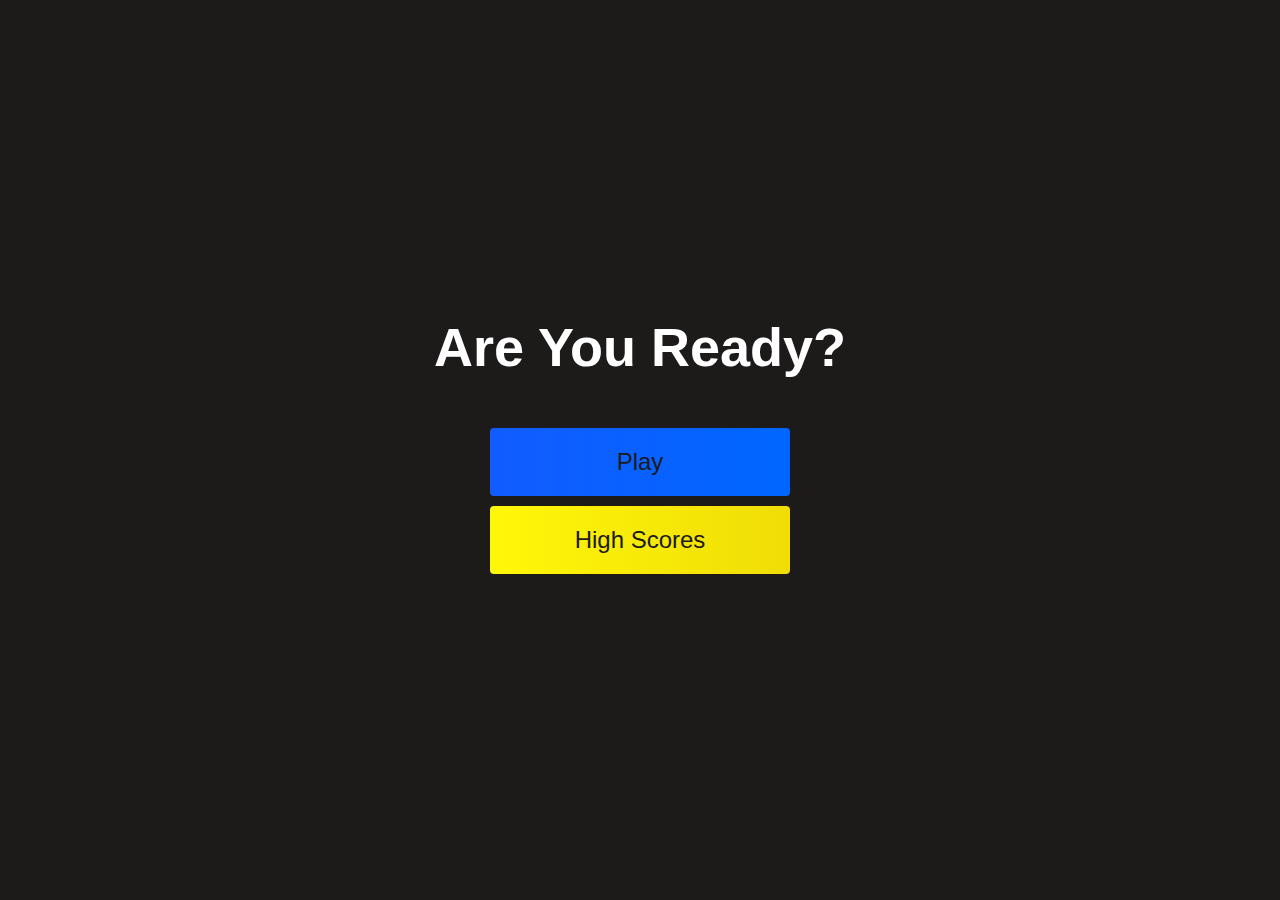
<file: index.html>
<!DOCTYPE html>
<html lang="en">
<head>
    <meta charset="UTF-8">
    <meta name="viewport" content="width=device-width, initial-scale=1.0">
    <title>Home Page</title>
    <link rel="stylesheet" href="/assets/style.css">
</head>
<body>
    <div class="container">
        <div id="home" class="flex-column flex-center">
            <h1>Are You Ready?</h1>
            <a href="/game.html" class="btn">Play</a>
            <a href="/highscores.html" id="highscore-btn" class="btn">High Scores</a>
        </div>
    </div>
    
</body>
</html>
</file>
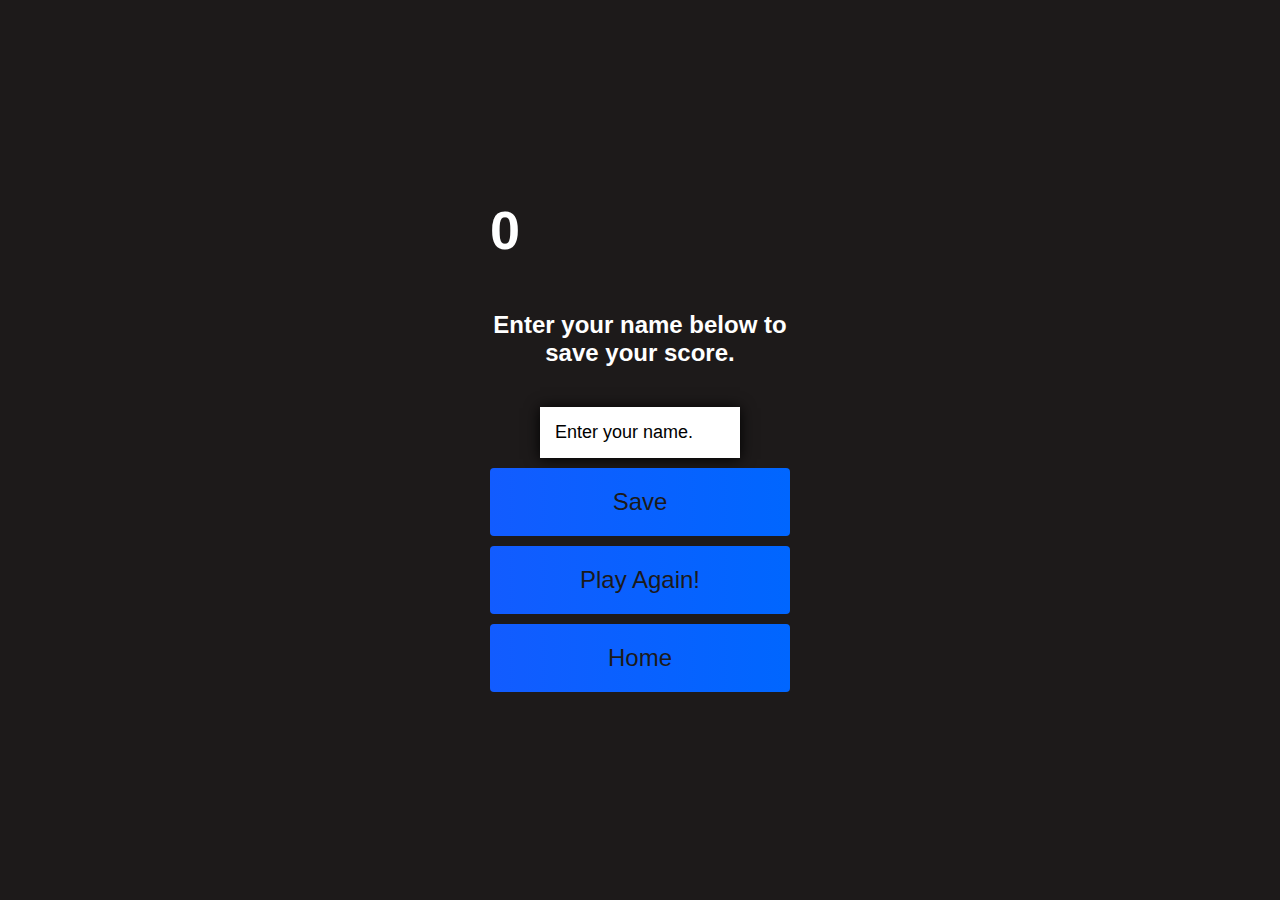
<file: end.html>
<!DOCTYPE html>
<html lang="en">
<head>
    <meta charset="UTF-8">
    <meta name="viewport" content="width=device-width, initial-scale=1.0">
    <title>High Scores</title>
    <link rel="stylesheet" href="assets/style.css"
</head>
<body>
    <div class="container">
        <div id="end" class="flex-container flex-column">
            <h1 id="finalScore">0</h1>
            <form class="end-form-container">
                <h2 id="end-text">
                    Enter your name below to save your score.
                </h2>
                <input type="text" name="name" id="username" placeholder="Enter your name.">
                <button class="btn" id="saveScoreBtn" type="submit" onClick="saveHighScore(event)" disabled>Save</button>
            </form>
            <a href="game.html" class="btn">Play Again!</a>
            <a href="index.html" class="btn">Home</a>
        </div>
    </div>
</body>
</html>
</file>
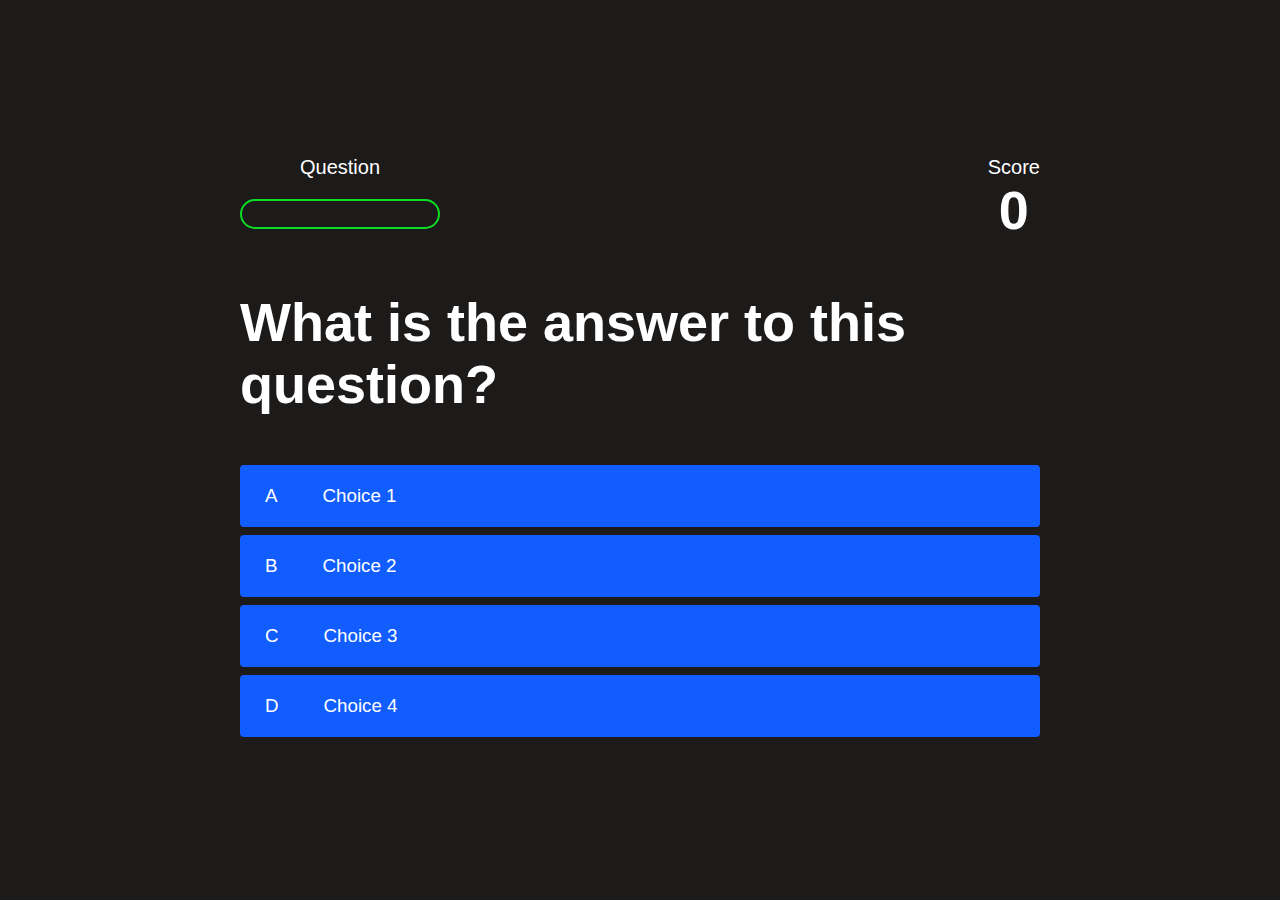
<file: game.html>
<!DOCTYPE html>
<html lang="en">
<head>
    <meta charset="UTF-8">
    <meta name="viewport" content="width=device-width, initial-scale=1.0">
    <title>Quiz Page</title>
    <link rel="stylesheet" href="assets/style.css">
    <link rel="stylesheet" href="assets/game.css">
</head>
<body>
    <div class="container">
       <div id="game" class="justify-center flex-column>">
           <div id="hud">
               <div class="hud-item">
                   <p id="progressText" class="hud-prefix">
                       Question
                   </p>
                   <div id="progressBar">
                       <div id="progressBarFull"></div>
                   </div>
               </div>
               <div class="hud-item">
                   <p class="hud-prefix">
                       Score
                   </p>
                   <h1 class="hud-main-text" id="score">
                       0
                   </h1>
               </div>
           </div>
           <h1 id="question">What is the answer to this question?</h1>
           <div class="choice-container">
               <p class="choice-prefix">A</p>
               <p class="choice-text" data-number="1">Choice 1</p>
           </div>
           <div class="choice-container">
                <p class="choice-prefix">B</p>
                <p class="choice-text" data-number="2">Choice 2</p>
            </div>
            <div class="choice-container">
                <p class="choice-prefix">C</p>
                <p class="choice-text" data-number="3">Choice 3</p>
            </div>
            <div class="choice-container">
                <p class="choice-prefix">D</p>
                <p class="choice-text" data-number="4">Choice 4</p>
            </div>
       </div>
    </div>
    
</body>
</html>
</file>
<file: assets/style.css>
body {
    background-color: rgb(29, 26, 26)
}

* {
    box-sizing: border-box;
    margin: 0;
    padding: 0;
    font-size: 62.5%;
    font-family:'Franklin Gothic Medium', 'Arial Narrow', Arial, sans-serif;
}

h1 {
    font-size: 5.4rem;
    color: white;
    margin-bottom: 5rem;
}

h2 {
    font-size: 4.2rem;
    margin-bottom: 4rem;
}

.container {
    width: 100vw;
    height: 100vh;
    display: flex;
    justify-content: center;
    align-items: center;
    max-width: 80rem;
    margin: 0 auto;
    padding: 2rem;
}

.flex-column {
    display: flex;
    flex-direction: column;
}

.flex-center {
    justify-content: center;
    align-items: center;
}

.justify-center {
    justify-content: center;
}

.text-center {
    text-align: center;
}

.hidden {
    display: none;
}

.btn {
    font-size: 2.4rem;
    padding: 2rem 0;
    width: 30rem;
    text-align: center;
    margin-bottom: 1rem;
    text-decoration: none;
    color: rgb(28,26,26);
    background: linear-gradient(90deg, rgb(18,92,255) 0%, rgb(0,102,255) 100%);
    border-radius: 4px;
   
}

.btn:hover {
    cursor: pointer;
    box-shadow: 0 0.4rem 1.4rem 0 rgba(8, 114, 224, 0.6);
    transition: transform 150ms;
    transform: scale(1.03);
}

.btn[disabled]:hover {
    cursor: not-allowed;
    box-shadow: none;
    transform: none;
}

#highscore-btn {
    background: linear-gradient(90deg, rgb(255,247,9) 0%, rgb(240, 221, 6) 100%);

}

#highscore-btn:hover {
    box-shadow: 0 0.4rem 1.4rem 0 rgba(255,255, 0, 0.5);
}

/* High Scores Page */
.end-form-container {
    width: 100%;
    display: flex;
    flex-direction: column;
    align-items: center;
    max-width: 30rem;
}

input {
    margin-bottom: 1rem;
    width: 20rem;
    padding: 1.5rem;
    font-size: 1.8rem;
    border: none;
    box-shadow: 0 0.1rem 1.4rem 0 black;
}

input::placeholder {
    color: black;
}

#usernmae {
    margin-bottom: 3rem;
    width: 100%;
    outline: black;
}

#end-text {
    font-size: 2.4rem;
    color: white;
    text-align: center;
}

#saveScoreBtn {
    border: none;
    
}
</file>
<file: assets/game.css>
body {
    color: white;
}

.choice-container {
    display: flex;
    margin-bottom: 0.8rem;
    width: 100%;
    border-radius: 4px;
    background-color: rgb(18, 93, 255);
    font-size: 3rem;
    min-width: 80rem;
}

.choice-container:hover {
    cursor: pointer;
    box-shadow: 0 0.4rem 1.4rem 0 rgba(6, 103, 247, 0.5);
    transform: scale(1.02);
    transform: transform 100ms;
}

.choice-prefix {
    padding: 2rem 2.5rem;
    color: white;
}

.choice-text {
    padding: 2rem;
    width: 100%;
}

.correct {
    background: linear-gradient(32deg, rgb(11, 223, 36) 0%, rgb(41, 232, 111) 100%);
}

.incorrect {
    background: linear-gradient(32deg, rb(230, 29, 29, 1) 0%, rgb(224, 11, 11, 1) 100%);
}

#hud {
    display: flex;
    justify-content: space-between;
}

.hud-prefix {
    text-align: center;
    font-size: 2rem;
}

.hud-main-text {
    text-align: center;
}

#progressBar {
    width: 20rem;
    height: 3rem;
    border: 0.2rem solid rgb(11, 223, 36);
    margin-top: 2rem;
    border-radius: 50px;
    overflow: hidden;
}

#progressBarFull {
    height: 100%;
    background: rgb(11, 223, 36);
    width: 0%
}

@media screen and (max-width: 768px) {
    .choice-container {
        min-width: 40rem;
    }
}
</file>
